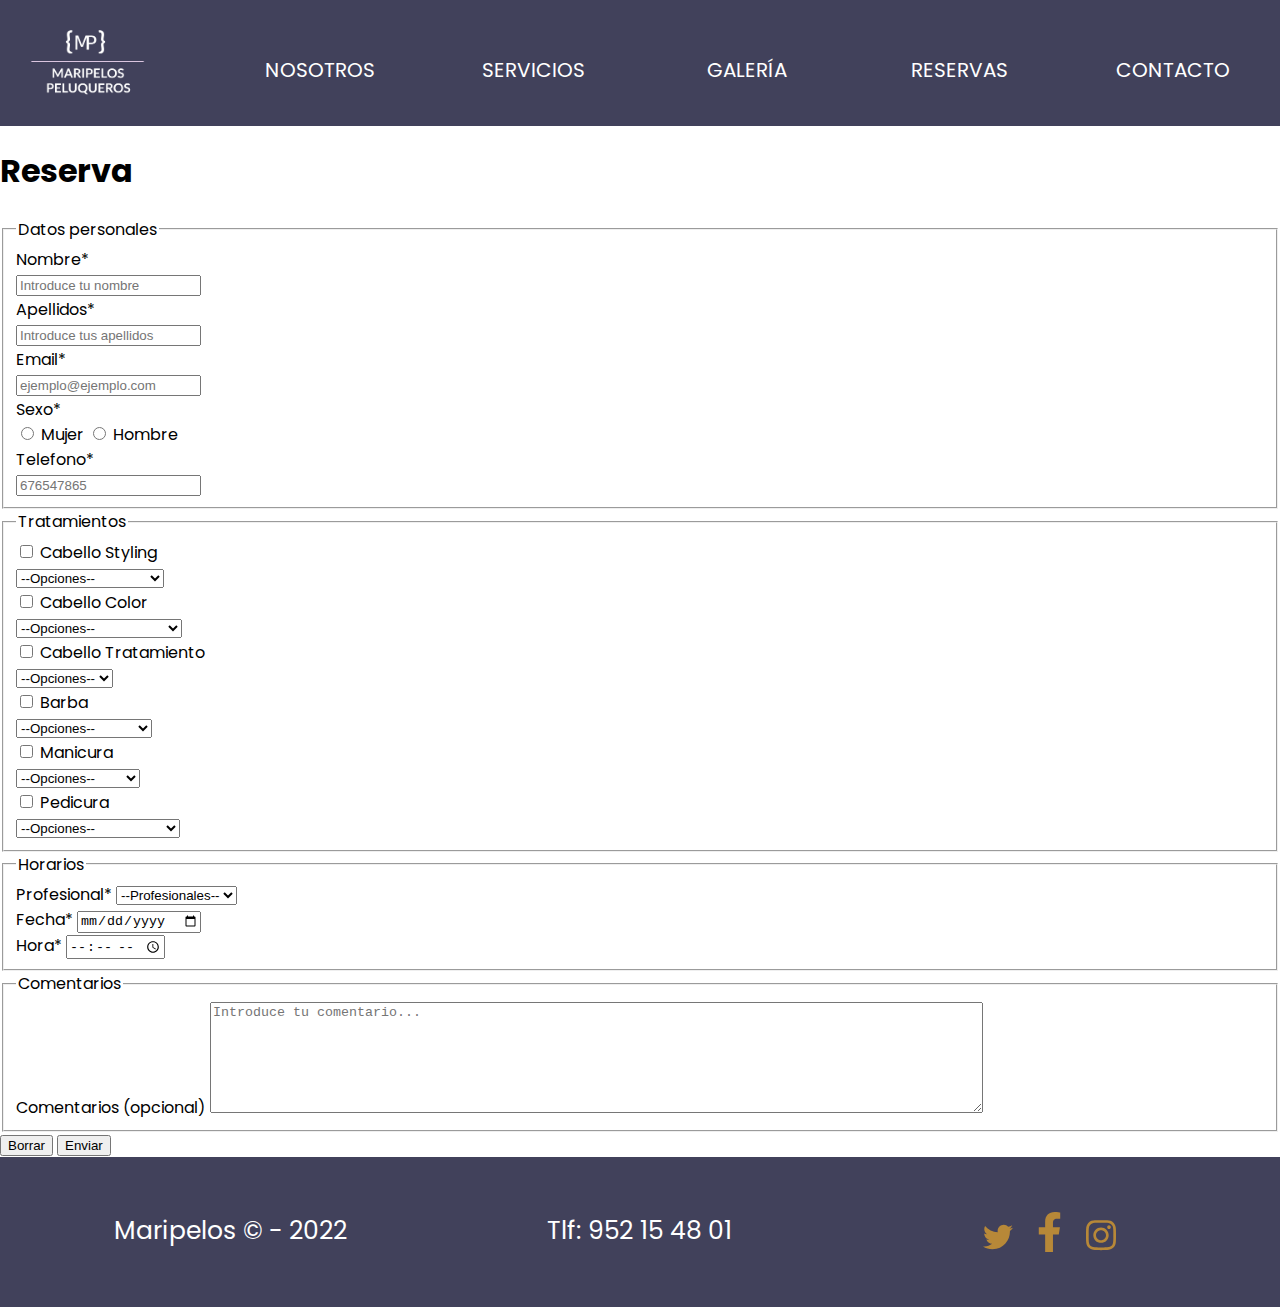
<file: booking.html>
<!DOCTYPE html>
<html lang="en">
<head>
    <meta charset="UTF-8">
    <meta http-equiv="X-UA-Compatible" content="IE=edge">
    <meta name="viewport" content="width=device-width, initial-scale=1.0">
    <title>MariPelos - Reservas</title>
    <link rel="stylesheet" href="https://fonts.googleapis.com/css?family=Poppins">
    <link rel="stylesheet" href="css/style.css">
    <link rel="stylesheet" href="css/booking.css">
    <link rel="icon" href="img/favicon.png">
    
</head>
<body>
    <div class="grid-container">
        <header>
            <div id="myNav" class="overlay" >
                <a  href="javascript:void(0)" class="closebtn" onclick="closeNav()">&times;</a>
                <div class="overlay-content" >
                    <a href="aboutus.html">Sobre nosotros</a>
                    <a href="services.html">Servicios</a>
                    <a href="gallery.html">Galería</a>
                    <a href="booking.html">Reserva</a>
                    <a href="contact.html">Contacto</a>
                </div>
            </div>
            <div class="logo">
                <a href="index.html"><img src="img/index/logo.png" alt=""></a>
            </div>

            <span  class="hamburguer" style="font-size:50px;cursor:pointer" onclick="openNav()">&#9776; </span>
        
            <!--Menú pantalla completa-->
            <div class="nav" aling="center">
                <a href="aboutus.html" class="aboutus">nosotros</a>
                <a href="services.html" class="services">servicios</a>
                <a href="gallery.html" class="gallery">galería</a>
                <a href="booking.html" class="booking selected">reservas</a>
                <a href="contact.html" class="contact">contacto</a>    
            </div>
        </header>
        <!-- Termina header -->
        
        <div class="container">
            <section class="booking" id="booking">
                <h1 class="booking-title">Reserva</h1>
                <form class="booking-form">
                    <fieldset class="booking-fieldset">
                        <legend>Datos personales</legend>
                        <div class="booking-form-group-data">
                            <div class="booking-form-label">
                                <label for="name" class="invisible">Nombre*</label>
                            </div>
                            <div class="booking-form-input">
                                <input required type="text" name="name" id="name" placeholder="Introduce tu nombre"/>
                            </div>
                        </div>   
                        <div class="booking-form-group-data">
                            <div class="booking-form-label">
                                <label for="surname" class="invisible">Apellidos*</label>
                            </div>
                            <div class="booking-form-input">
                                <input required type="text" name="surname" id="surname" placeholder="Introduce tus apellidos"/>
                            </div>
                        </div>  
                        <div class="booking-form-group-data">
                            <div class="booking-form-label">
                                <label for="email" class="invisible">Email*</label>
                            </div>
                            <div class="booking-form-input">    
                                <input required type="email" name="email" id="email" placeholder="ejemplo@ejemplo.com"/>
                            </div>
                        </div>
                        <div class="booking-form-group-data">
                            <label for="sex" class="invisible">Sexo*</label>
                            <div class="sex-form-group">
                                <input required type="radio" name="sex" value="m"/>
                                <label>Mujer</label>
                                <input required type="radio" name="sex" value="h"/>
                                <label>Hombre</label>
                            </div>
                        </div>
                        <div class="booking-form-group-data">
                            <div class="booking-form-label">
                                <label for="phone" class="invisible">Telefono*</label>
                            </div>
                            <div class="booking-form-input">    
                                <input required type="tel" name="phone" id="phone" min="9" max="9" placeholder="676547865"/>
                            </div>
                        </div>
                    </fieldset>
                    <fieldset class="booking-fieldset">
                        <legend>Tratamientos</legend>
                        <div class="booking-form-group">
                            <div class="booking-form-checkbox">
                                <input type="checkbox" name="cbox0" id="cbox0" value="styling" onclick="showSelects(0)">
                                <label for="cbox0">Cabello Styling</label>
                            </div>
                            <div class="booking-form-select">    
                                <select name="selectbox0" id="selectbox0" class="checkbox-selectbox">
                                    <option selected disabled>--Opciones--</option>
                                    <option>Lavar y peinar</option>
                                    <option>Lavar, cortar y peinar</option>
                                    <option>Ondas</option>
                                    <option>Recogido</option>
                                    <option>Semirrecogido</option>
                                </select> 
                            </div>
                        </div>
                        <div class="booking-form-group">
                            <div class="booking-form-checkbox">
                                <input type="checkbox" name="cbox1" id="cbox1" value="color" onclick="showSelects(1)">
                                <label for="cbox1">Cabello Color</label>
                            </div>
                            <div class="booking-form-select">
                                <select name="selectbox1" id="selectbox1" class="checkbox-selectbox">
                                    <option selected disabled>--Opciones--</option>
                                    <option>Decoloración + Tinte</option>
                                    <option>Balayage</option>
                                    <option>Mechas - BabyLight</option>
                                    <option>Mechas - Papel de plata</option>
                                    <option>Retoque de raíces</option>
                                    <option>Tinte</option>
                                </select> 
                            </div>
                        </div>
                        <div class="booking-form-group">
                            <div class="booking-form-checkbox">
                                <input type="checkbox" name="cbox2" id="cbox2" value="treatment" onclick="showSelects(2)">
                                <label for="cbox2">Cabello Tratamiento</label>
                            </div>
                            <div class="booking-form-select">    
                                <select name="selectbox2" id="selectbox2" class="checkbox-selectbox">
                                    <option selected disabled>--Opciones--</option>
                                    <option>Alisado</option>
                                    <option>Moldeador</option>
                                    <option>Hidratación</option>
                                </select> 
                            </div>
                        </div>
                        <div class="booking-form-group">
                            <div class="booking-form-checkbox">
                                <input type="checkbox" name="cbox3" id="cbox3" value="beard" onclick="showSelects(3)">
                                <label for="cbox3">Barba</label>
                            </div>
                            <div class="booking-form-select">    
                                <select name="selectbox3" id="selectbox3" class="checkbox-selectbox">
                                    <option selected disabled>--Opciones--</option>
                                    <option>Afeitado tradicional</option>
                                    <option>Arreglo de barba</option>
                                    <option>Tinte de barba</option>
                                </select> 
                            </div>
                        </div>
                        <div class="booking-form-group">
                            <div class="booking-form-checkbox">
                                <input type="checkbox" name="cbox4" id="cbox4" value="manicure" onclick="showSelects(4)">
                                <label for="cbox4">Manicura</label>
                            </div>
                            <div class="booking-form-select">    
                                <select name="selectbox4" id="selectbox4" class="checkbox-selectbox">
                                    <option selected disabled>--Opciones--</option>
                                    <option>Manicura básica</option>
                                    <option>Semipermanente</option>
                                    <option>Uñas acrílicas</option>
                                </select> 
                            </div>
                        </div>
                        <div class="booking-form-group">
                            <div class="booking-form-checkbox">
                                <input type="checkbox" name="cbox5" id="cbox5" value="pedicure" onclick="showSelects(5)">
                                <label for="cbox5">Pedicura</label>
                            </div>
                            <div class="booking-form-select">    
                                <select name="selectbox5" id="selectbox5" class="checkbox-selectbox">
                                    <option selected disabled>--Opciones--</option>
                                    <option>Pedicura básica</option>
                                    <option>Tratamiento de parafina</option>
                                </select> 
                            </div>
                        </div>  
                        
                    </fieldset>
                    <fieldset class="booking-fieldset">
                        <legend>Horarios</legend>
                        <div class="booking-form-group">
                            <label for="employee">Profesional*</label>
                            <select name="employee" required>
                                <option selected disabled>--Profesionales--</option>
                                <option>Chisela</option>
                                <option>José Antonio</option>
                                <option>Nadia</option>
                                <option>Román</option>
                                <option>Sandra</option>
                            </select>
                        </div>
                        <div class="booking-form-group">
                            <label for="date">Fecha*</label>
                            <input type="date" onclick="TDate()" name="date" id="date" required>
                        </div>
                        <div class="booking-form-group">
                            <label for="time">Hora*</label>
                            <input type="time" min="10:00" max="19:30" required>
                        </div>
                    </fieldset>
                    <fieldset class="booking-fieldset">
                        <legend>Comentarios</legend>
                        <div class="booking-form-group">
                            <label for="message" class="invisible">Comentarios (opcional)</label>
                            <textarea name="message" id="message" rows="7" cols="94" placeholder="Introduce tu comentario..."></textarea>
                        </div>
                    </fieldset>
                    <div class="booking-buttons">
                        <button type="reset" class="booking-form-reset">Borrar</button> 
                        <button type="submit" class="booking-form-submit">Enviar</button>
                    </div>
                </form>
            </section>
        </div>
        <!-- FOOTER -->
        <footer>
            <div class="tlf">
                Tlf: 952 15 48 01
            </div>
            <div class="social-media"> 
                <a href="#" class="social"><svg xmlns="http://www.w3.org/2000/svg" viewBox="0 0 512 512"><!--! Font Awesome Pro 6.2.1 by @fontawesome - https://fontawesome.com License - https://fontawesome.com/license (Commercial License) Copyright 2022 Fonticons, Inc. --><path d="M459.37 151.716c.325 4.548.325 9.097.325 13.645 0 138.72-105.583 298.558-298.558 298.558-59.452 0-114.68-17.219-161.137-47.106 8.447.974 16.568 1.299 25.34 1.299 49.055 0 94.213-16.568 130.274-44.832-46.132-.975-84.792-31.188-98.112-72.772 6.498.974 12.995 1.624 19.818 1.624 9.421 0 18.843-1.3 27.614-3.573-48.081-9.747-84.143-51.98-84.143-102.985v-1.299c13.969 7.797 30.214 12.67 47.431 13.319-28.264-18.843-46.781-51.005-46.781-87.391 0-19.492 5.197-37.36 14.294-52.954 51.655 63.675 129.3 105.258 216.365 109.807-1.624-7.797-2.599-15.918-2.599-24.04 0-57.828 46.782-104.934 104.934-104.934 30.213 0 57.502 12.67 76.67 33.137 23.715-4.548 46.456-13.32 66.599-25.34-7.798 24.366-24.366 44.833-46.132 57.827 21.117-2.273 41.584-8.122 60.426-16.243-14.292 20.791-32.161 39.308-52.628 54.253z"/></svg></a>
                <a href="#" class="social"><svg class="fb" xmlns="http://www.w3.org/2000/svg" viewBox="0 0 320 512"><!--! Font Awesome Pro 6.2.1 by @fontawesome - https://fontawesome.com License - https://fontawesome.com/license (Commercial License) Copyright 2022 Fonticons, Inc. --><path d="M279.14 288l14.22-92.66h-88.91v-60.13c0-25.35 12.42-50.06 52.24-50.06h40.42V6.26S260.43 0 225.36 0c-73.22 0-121.08 44.38-121.08 124.72v70.62H22.89V288h81.39v224h100.17V288z"/></svg></a>
                <a href="#" class="social"><svg xmlns="http://www.w3.org/2000/svg" viewBox="0 0 448 512"><!--! Font Awesome Pro 6.2.1 by @fontawesome - https://fontawesome.com License - https://fontawesome.com/license (Commercial License) Copyright 2022 Fonticons, Inc. --><path d="M224.1 141c-63.6 0-114.9 51.3-114.9 114.9s51.3 114.9 114.9 114.9S339 319.5 339 255.9 287.7 141 224.1 141zm0 189.6c-41.1 0-74.7-33.5-74.7-74.7s33.5-74.7 74.7-74.7 74.7 33.5 74.7 74.7-33.6 74.7-74.7 74.7zm146.4-194.3c0 14.9-12 26.8-26.8 26.8-14.9 0-26.8-12-26.8-26.8s12-26.8 26.8-26.8 26.8 12 26.8 26.8zm76.1 27.2c-1.7-35.9-9.9-67.7-36.2-93.9-26.2-26.2-58-34.4-93.9-36.2-37-2.1-147.9-2.1-184.9 0-35.8 1.7-67.6 9.9-93.9 36.1s-34.4 58-36.2 93.9c-2.1 37-2.1 147.9 0 184.9 1.7 35.9 9.9 67.7 36.2 93.9s58 34.4 93.9 36.2c37 2.1 147.9 2.1 184.9 0 35.9-1.7 67.7-9.9 93.9-36.2 26.2-26.2 34.4-58 36.2-93.9 2.1-37 2.1-147.8 0-184.8zM398.8 388c-7.8 19.6-22.9 34.7-42.6 42.6-29.5 11.7-99.5 9-132.1 9s-102.7 2.6-132.1-9c-19.6-7.8-34.7-22.9-42.6-42.6-11.7-29.5-9-99.5-9-132.1s-2.6-102.7 9-132.1c7.8-19.6 22.9-34.7 42.6-42.6 29.5-11.7 99.5-9 132.1-9s102.7-2.6 132.1 9c19.6 7.8 34.7 22.9 42.6 42.6 11.7 29.5 9 99.5 9 132.1s2.7 102.7-9 132.1z"/></svg></a>
            </div>
            <div class="copyright">
                Maripelos © - 2022
            </div>
        </footer>
    </div>
    <script src="scripts/booking.js"></script>
</body>
</html>
</file>
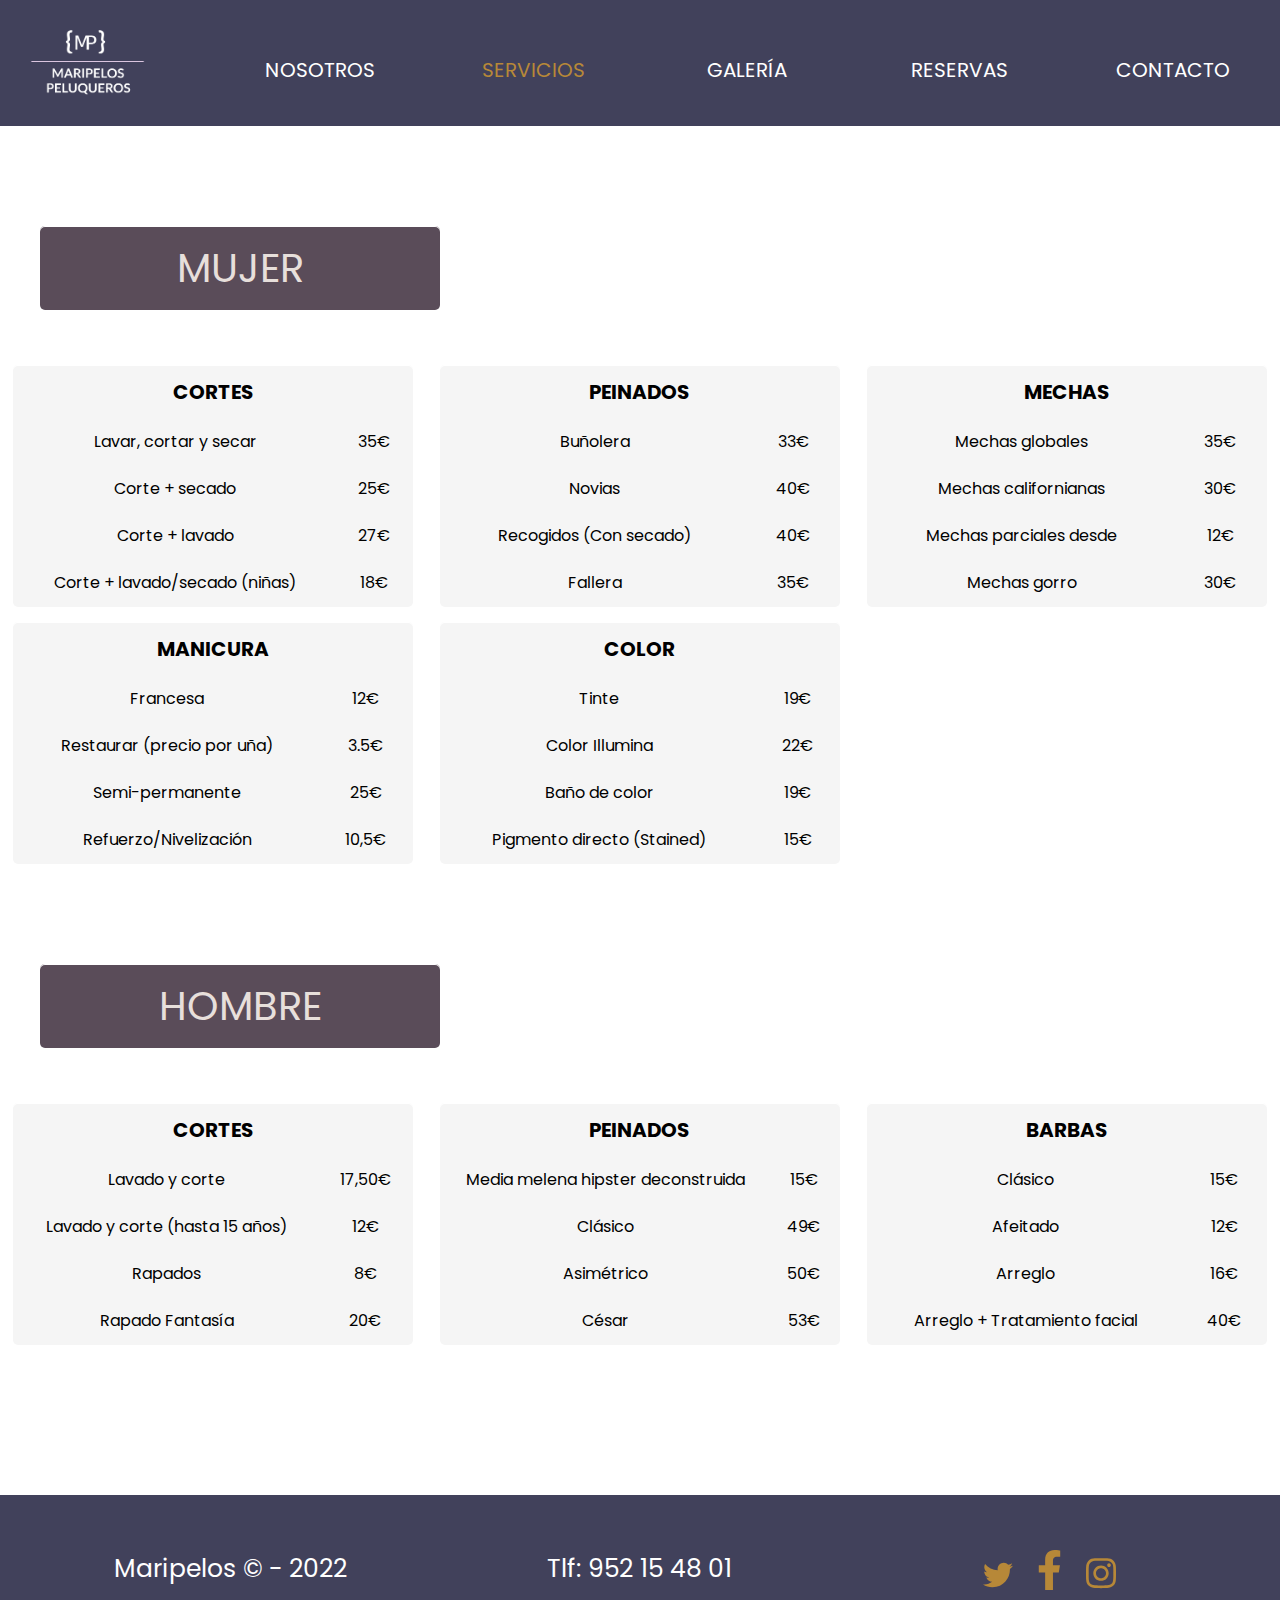
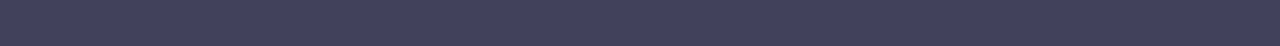
<file: services.html>
<!DOCTYPE html>
<html lang="en">
    <head>
        <meta charset="UTF-8">
        <meta http-equiv="X-UA-Compatible" content="IE=edge">
        <meta name="viewport" content="width=device-width, initial-scale=1.0">
        <title>MariPelos - Servicios</title>
        <link rel="stylesheet" href="css/style.css">
        <link rel="stylesheet" href="css/services.css">
        <link href="https://fonts.googleapis.com/css?family=Poppins" rel="stylesheet">
        <link rel="icon" href="img/favicon.png">
    </head>
    <body>
        <div class="grid-container">
                <header>
                    <div id="myNav" class="overlay" >
                        <a  href="javascript:void(0)" class="closebtn" onclick="closeNav()">&times;</a>
                        <div class="overlay-content" >
                            <a href="aboutus.html">Sobre nosotros</a>
                            <a href="services.html">Servicios</a>
                            <a href="gallery.html">Galería</a>
                            <a href="booking.html">Reserva</a>
                            <a href="contact.html">Contacto</a>
                        </div>
                    </div>
                    <div class="logo">
                        <a href="index.html"><img src="img/index/logo.png" alt=""></a>
                    </div>
        
                    <span  class="hamburguer" style="font-size:50px;cursor:pointer" onclick="openNav()">&#9776; </span>
                
                    <!--Menú pantalla completa-->
                    <div class="nav" aling="center">
                        <a href="aboutus.html" class="aboutus">nosotros</a>
                        <a href="services.html" class="services selected">servicios</a>
                        <a href="gallery.html" class="gallery">galería</a>
                        <a href="booking.html" class="booking">reservas</a>
                        <a href="contact.html" class="contact">contacto</a>    
                    </div>
                </header>
                <!-- Termina header -->

            
            <div class="conteiner">
                <table class="title-section1 title-section">
                    <tr>
                        <td>MUJER</td>
                    </tr>
                </table>
                    <div class="table1">
                        <table>
                            <thead>
                                <tr>
                                    <td colspan="2">CORTES</td>
                                </tr>
                            </thead>
                            <tbody>
                                <tr>
                                    <td>Lavar, cortar y secar</td>
                                    <td>35€</td>
                                </tr>
                                <tr>
                                    <td>Corte + secado</td>
                                    <td>25€</td>
                                </tr>
                                <tr>
                                    <td>Corte + lavado</td>
                                    <td>27€</td>
                                </tr>
                                <tr>
                                    <td>Corte + lavado/secado (niñas) </td>
                                    <td>18€</td>
                                </tr>
                            </tbody>
                        </table>
                    </div>
                    <div class="table2">
                        <table>
                            <thead>
                                <tr>
                                    <td colspan="2">PEINADOS</td>
                                </tr>
                            </thead>
                            <tbody>
                                <tr>
                                    <td>Buñolera</td>
                                    <td>33€</td>
                                </tr>
                                <tr>
                                    <td>Novias</td>
                                    <td>40€</td>
                                </tr>
                                <tr>
                                    <td>Recogidos (Con secado)</td>
                                    <td>40€</td>
                                </tr>
                                <tr>
                                    <td>Fallera</td>
                                    <td>35€</td>
                                </tr>
                            </tbody>
                        </table>
                    </div>
                    <div class="table3">
                        <table>
                            <thead>
                                <tr>
                                    <td colspan="2">MECHAS</td>
                                </tr>
                            </thead>
                            <tbody>
                                <tr>
                                    <td>Mechas globales</td>
                                    <td>35€</td>
                                </tr>
                                <tr>
                                    <td>Mechas californianas</td>
                                    <td>30€</td>
                                </tr>
                                <tr>
                                    <td>Mechas parciales desde</td>
                                    <td>12€</td>
                                </tr>
                                <tr>
                                    <td>Mechas gorro</td>
                                    <td>30€</td>
                                </tr>
                            </tbody>
                        </table>
                    </div>
                    <div class="table4">
                        <table>
                            <thead>
                                <tr>
                                    <td colspan="2">MANICURA</td>
                                </tr>
                            </thead>
                            <tbody>
                                <tr>
                                    <td>Francesa</td>
                                    <td>12€</td>
                                </tr>
                                <tr>
                                    <td>Restaurar (precio por uña)</td>
                                    <td>3.5€</td>
                                </tr>
                                <tr>
                                    <td>Semi-permanente</td>
                                    <td>25€</td>
                                </tr>
                                <tr>
                                    <td>Refuerzo/Nivelización</td>
                                    <td>10,5€</td>
                                </tr>
                            </tbody>
                        </table>
                    </div>
                    <div class="table5">
                        <table>
                            <thead>
                                <tr>
                                    <td colspan="2">COLOR</td>
                                </tr>
                            </thead>
                            <tbody>
                                <tr>
                                    <td>Tinte</td>
                                    <td>19€</td>
                                </tr>
                                <tr>
                                    <td>Color Illumina</td>
                                    <td>22€</td>
                                </tr>
                                <tr>
                                    <td>Baño de color</td>
                                    <td>19€</td>
                                </tr>
                                <tr>
                                    <td>Pigmento directo (Stained)</td>
                                    <td>15€</td>
                                </tr>
                            </tbody>
                        </table>
                    </div>
                    
                    
                    <table class="title-section2 title-section">
                        <tr>
                            <td>HOMBRE</td>
                    </tr>
                </table>

                    <div class="table7">
                        <table>
                            <thead>
                                <tr>
                                    <td colspan="2">CORTES</td>
                                </tr>
                            </thead>
                            <tbody>
                                <tr>
                                    <td>Lavado y corte</td>
                                    <td>17,50€</td>
                                </tr>
                                <tr>
                                    <td>Lavado y corte (hasta 15 años)</td>
                                    <td>12€</td>
                                </tr>
                                <tr>
                                    <td>Rapados</td>
                                    <td>8€</td>
                                </tr>
                                <tr>
                                    <td>Rapado Fantasía</td>
                                    <td>20€</td>
                                </tr>
                            </tbody>
                        </table>
                        </div>
                        <div class="table8">
                            <table>
                                <thead>
                                    
                                    <tr>
                                        <td colspan="2">PEINADOS</td>
                                    </tr>
                                </thead>
                                <tbody>
                                    <tr>
                                        <td>Media melena hipster deconstruida</td>
                                        <td>15€</td>
                                    </tr>
                                    <tr>
                                        <td>Clásico</td>
                                        <td>49€</td>
                                    </tr>
                                    <tr>
                                        <td>Asimétrico</td>
                                        <td>50€</td>
                                    </tr>
                                    <tr>
                                        <td>César</td>
                                        <td>53€</td>
                                    </tr>
                                </tbody>
                            </table>
                        </div>
                        <div class="table9">
                            <table>
                                <thead>
                                    <tr>
                                        <td colspan="2">BARBAS</td>
                                    </tr>
                                </thead>
                                <tbody>
                                <tr>
                                    <td>Clásico</td>
                                    <td>15€</td>
                                </tr>
                                <tr>
                                    <td>Afeitado</td>
                                    <td>12€</td>
                                </tr>
                                <tr>
                                    <td>Arreglo</td>
                                    <td>16€</td>
                                </tr>
                                <tr>
                                    <td>Arreglo + Tratamiento facial</td>
                                    <td>40€</td>
                                </tr>
                            </tbody>
                        </table>
                    </div>
                </div>

                
                <!-- FOOTER -->
                <footer>
                    
                    <div class="tlf">
                        Tlf: 952 15 48 01
                    </div>
                    <div class="social-media"> 
                        <a href="#" class="social"><svg xmlns="http://www.w3.org/2000/svg" viewBox="0 0 512 512"><!--! Font Awesome Pro 6.2.1 by @fontawesome - https://fontawesome.com License - https://fontawesome.com/license (Commercial License) Copyright 2022 Fonticons, Inc. --><path d="M459.37 151.716c.325 4.548.325 9.097.325 13.645 0 138.72-105.583 298.558-298.558 298.558-59.452 0-114.68-17.219-161.137-47.106 8.447.974 16.568 1.299 25.34 1.299 49.055 0 94.213-16.568 130.274-44.832-46.132-.975-84.792-31.188-98.112-72.772 6.498.974 12.995 1.624 19.818 1.624 9.421 0 18.843-1.3 27.614-3.573-48.081-9.747-84.143-51.98-84.143-102.985v-1.299c13.969 7.797 30.214 12.67 47.431 13.319-28.264-18.843-46.781-51.005-46.781-87.391 0-19.492 5.197-37.36 14.294-52.954 51.655 63.675 129.3 105.258 216.365 109.807-1.624-7.797-2.599-15.918-2.599-24.04 0-57.828 46.782-104.934 104.934-104.934 30.213 0 57.502 12.67 76.67 33.137 23.715-4.548 46.456-13.32 66.599-25.34-7.798 24.366-24.366 44.833-46.132 57.827 21.117-2.273 41.584-8.122 60.426-16.243-14.292 20.791-32.161 39.308-52.628 54.253z"/></svg></a>
                        <a href="#" class="social"><svg class="fb" xmlns="http://www.w3.org/2000/svg" viewBox="0 0 320 512"><!--! Font Awesome Pro 6.2.1 by @fontawesome - https://fontawesome.com License - https://fontawesome.com/license (Commercial License) Copyright 2022 Fonticons, Inc. --><path d="M279.14 288l14.22-92.66h-88.91v-60.13c0-25.35 12.42-50.06 52.24-50.06h40.42V6.26S260.43 0 225.36 0c-73.22 0-121.08 44.38-121.08 124.72v70.62H22.89V288h81.39v224h100.17V288z"/></svg></a>
                        <a href="#" class="social"><svg xmlns="http://www.w3.org/2000/svg" viewBox="0 0 448 512"><!--! Font Awesome Pro 6.2.1 by @fontawesome - https://fontawesome.com License - https://fontawesome.com/license (Commercial License) Copyright 2022 Fonticons, Inc. --><path d="M224.1 141c-63.6 0-114.9 51.3-114.9 114.9s51.3 114.9 114.9 114.9S339 319.5 339 255.9 287.7 141 224.1 141zm0 189.6c-41.1 0-74.7-33.5-74.7-74.7s33.5-74.7 74.7-74.7 74.7 33.5 74.7 74.7-33.6 74.7-74.7 74.7zm146.4-194.3c0 14.9-12 26.8-26.8 26.8-14.9 0-26.8-12-26.8-26.8s12-26.8 26.8-26.8 26.8 12 26.8 26.8zm76.1 27.2c-1.7-35.9-9.9-67.7-36.2-93.9-26.2-26.2-58-34.4-93.9-36.2-37-2.1-147.9-2.1-184.9 0-35.8 1.7-67.6 9.9-93.9 36.1s-34.4 58-36.2 93.9c-2.1 37-2.1 147.9 0 184.9 1.7 35.9 9.9 67.7 36.2 93.9s58 34.4 93.9 36.2c37 2.1 147.9 2.1 184.9 0 35.9-1.7 67.7-9.9 93.9-36.2 26.2-26.2 34.4-58 36.2-93.9 2.1-37 2.1-147.8 0-184.8zM398.8 388c-7.8 19.6-22.9 34.7-42.6 42.6-29.5 11.7-99.5 9-132.1 9s-102.7 2.6-132.1-9c-19.6-7.8-34.7-22.9-42.6-42.6-11.7-29.5-9-99.5-9-132.1s-2.6-102.7 9-132.1c7.8-19.6 22.9-34.7 42.6-42.6 29.5-11.7 99.5-9 132.1-9s102.7-2.6 132.1 9c19.6 7.8 34.7 22.9 42.6 42.6 11.7 29.5 9 99.5 9 132.1s2.7 102.7-9 132.1z"/></svg></a>
                    </div>
                    <div class="copyright">
                        Maripelos © - 2022
                    </div>
                    
                </footer>
            </div>

        <script src="scripts/booking.js"></script>
        </body>
</html>
</file>
<file: css/style.css>
/* definicion de colores */
:root{
  --white-color: white;
  --black-color: #000000;
  --darkPurple-color: #41415b;
  --mediumPurple-color:#5a4c59;
  --medium-color:#8b7e75;
  --cream-color:#e7dfdb;
  --gold-color:#b78838;
  --fontFamily: 'Poppins';

}
/* definicion de colores close*/



html, body {
    margin: 0;
    height: 100%;
    font-family: var(--fontFamily);
    font-size: 16px;
    
  }



.grid-container{
    display: grid;
    grid-template-columns: 1fr 1fr 1fr 1fr ;
    grid-template-rows: 0.2fr 1fr 0.2fr;
    height: 100vh;
    grid-template-areas: 
    "header   header  header  header" 
    "content   content  content  content" 
    "footer   footer  footer  footer";
  
    
}
.container{
  grid-area: content;
}

header{
    display: grid;
    grid-template-columns: 1fr 1fr 1fr  ;
    grid-template-rows: 1fr;
    grid-template-areas:
    "logo logo  hamburger";
    grid-area: header;
    background-color:var(--darkPurple-color);
    
}



/* Logo */
.logo img{
    margin-top: 0.8%;
    width: 100px;
    height: auto;
    margin-left: 10px;
}
.logo{
    object-fit: cover;
    grid-area: logo;
    background-color: var(--darkPurple-color);
}
/* Logo close */


/* Funtion hamburger */
.hamburguer{
  margin-top: 12%;
  margin-left: 40%;
  color: var(--white-color);
  
  
}
.overlay {
  height: 100%;
  width: 0;
  position: fixed;
  z-index: 1;
  top: 0;
  left: 0;
  background-color:var(--black-color);
  background-color: var(--cream-color);
  overflow-x: hidden;
  transition: 0.5s;
  grid-area: hamburger;
  
}

.overlay-content {
  position: relative;
  top: 25%;
  width: 100%;
  text-align: center;
  margin-top: 30px;
}

.overlay a {
  padding: 8px;
  text-decoration: none;
  font-size: 36px;
  color: var(--mediumPurple-color)
  ;
  display: block;
  transition: 0.3s;
}

.overlay a:hover, .overlay a:focus {
  color: var(--mediumPurple-color)
}

.overlay .closebtn {

  position: absolute;
  top: 20px;
  right: 45px;
  font-size: 60px;
}
@media screen and (max-height: 450px) {
  .overlay a {font-size: 20px}
  .overlay .closebtn {
  font-size: 40px;
  top: 15px;
  right: 35px;
  }
}
/* Close hamburguer*/

.nav{
  grid-area: nav;
  visibility: hidden;
  display: none;
}



/* button menu*/
.menu__btn > span,
.menu__btn > span::before,
.menu__btn > span::after {
  display: block;
  position: absolute;
  width: 100%;
  height: 3px;
  background-color: var(--gold-color);
  transition-duration: .25s;
}
.menu__btn > span::before {
  content: '';
  top: -8px;
}
.menu__btn > span::after {
  content: '';
  top: 8px;
}
.menu__box {
  display: block;
  position: fixed;
  top: 0;
  left: -100%;
  width: 300px;
  height: 100%;
  margin: 0;
  padding: 80px 0;
  list-style: none;
  background-color: var(--cream-color);
  box-shadow: 2px 2px 6px var(--black-color);
  transition-duration: .25s;
}
.menu__item {
  display: block;
  padding: 12px 24px;
  color: #333;
  font-family: 'Roboto', sans-serif;
  font-size: 20px;
  font-weight: 600;
  text-decoration: none;
  transition-duration: .25s;
}
.menu__item:hover {
  background-color: #CFD8DC;
}

/* close funtion hamburger */
/* Begin footer */
footer{
  display: grid;
  grid-template-rows: 1fr 1fr 1fr;
  grid-area: footer;
  background-color: var(--darkPurple-color);
  grid-template-areas:
  "tlf"
  "copyright"
  "social-media";
  padding: 2%;
  color:  var(--white-color);
}


.tlf{
  grid-area: tlf;
  font-size: 25px;
  text-align: center;
}

.social-media {
  grid-area: social-media;
  display: inline-block;
  margin: auto;
  text-align: center;
  width: 100%;
}

.social-media a {
  margin-left: 10px;
  margin-right: 10px;  
}

.copyright{
  grid-area: copyright;
  font-size: 25px;
  text-align: center;
  padding-bottom: 15px;
  
}

svg {
  fill: var(--gold-color);
  width: 30px;
}

.fb {
  width: 25px;
}

@media (min-width:800px){
  header{
    grid-template-columns:1fr 5fr;
    grid-template-areas: 
    "logo nav";
    
  }
  
  .nav{
    visibility: visible;
    display: grid;
    height: 100%;
    margin: auto;
    width: 100%;
    grid-template-columns: 1fr 1fr 1fr 1fr 1fr;
    grid-template-areas: "aboutus services gallery booking contact" ;
          
  }
  
  .aboutus {
    grid-area: aboutus;
  }

  .services {
    grid-area: services;
  }
  
  .gallery {
    grid-area: gallery;
  }

  .booking {
    grid-area: booking;
  }

  .contact {
    grid-area: contact;
  }
  
  .logo img{
    width: 125px;
    margin-left: 25px;
  }

  .nav a {
    margin-top: 45px;
    line-height: 50px;
    height: 100%;
    font-size: 20px;
    display: inline-block;
    position: relative;
    z-index: 1;
    text-decoration: none;
    text-transform: uppercase;
    text-align: center;
    color: var(--white-color);
    cursor: pointer;
  }

  .nav a:hover {
    /* width: 125px; */
    height: 50px;
    left: 0;
    color: #000;
    background-color: var(--mediumPurple-color);
  }

  
  /* hamburguesa*/
  .hamburguer{
    visibility: hidden;
    display: none;
  }

  footer{
    grid-area: footer;
    height: 100px;
    display: grid;
    grid-template-columns: 1fr 1fr 1fr;
    grid-template-areas:
    "copyright tlf social-media";
  }
  
  .copyright,
  .tlf,
  .social-media {
    margin-top: 30px;
  }
}
</file>
<file: css/booking.css>
/* Control de fechas*/
input:invalid + span::after {
    position: absolute;
    content: "✖";
    padding-left: 5px;
  }
  
  input:valid + span::after {
    position: absolute;
    content: "✓";
    padding-left: 5px;
  }

/*Select visible */
select {
    overflow-y: auto;
}
</file>
<file: css/services.css>
/* definicion de colores */
:root{
    --white-color: white;
    --black-color: #000000;
    --darkPurple-color: #41415b;
    --mediumPurple-color:#5a4c59;
    --medium-color:#8b7e75;
    --cream-color:#e7dfdb;
    --beige-color:#f5f5f5;
    --gold-color:#b78838;
    --fontFamily: 'Poppins';
    
  
  }

.nav a.selected {
    color: var(--gold-color) !important;
  }

/* Begin tables styles */
table {
    background: var(--beige-color);
    border-collapse: separate;
    box-shadow: inset 0 1px 0 var(--white-color);
    text-align: center; 
    width: 400px;
    margin: auto;
    margin-top: 15px;
    border-radius: 5px;
  } 
  
  .title-section{
    color: var(--cream-color);
    background-color: var(--mediumPurple-color);
    font-size: 40px;
    margin: 40px;
    margin-top: 100px;
  }
  
  thead{
    font-size: 20px;
    font-weight: bold;
  }
  
  td {
    padding: 10px 15px;
    position: relative;
    transition: all 600ms;
  }
  
  
  tbody:hover td {
    color: transparent;
    text-shadow: 0 0 3px #aaa;
  }
  
  tbody:hover tr:hover td {
    color: var(--cream-color);
    text-shadow: 0 1px 0 rgb(95, 95, 95);
    background-color: var(--mediumPurple-color);
  }
  
  
  .title-section tbody:hover tr:hover td {
    color: var(--gold-color);
    text-shadow: 0 1px 0 rgb(95, 95, 95);
    background-color: var(--mediumPurple-color);
  }
  
  /* End table styles */


/* Begin grid services */
.conteiner{
    display: grid;
    grid-area: content;
    grid-template-columns: 1fr 1fr 1fr ;
    grid-template-rows: 0.2fr 1fr 1fr 0.2fr 1fr;
    grid-template-areas:
    "title title title"
    "table1 table2 table3"
    "table4 table5 table6"
    "title2 title2 title2"
    "table7 table8 table9"
    ;
    margin-bottom: 150px;
}

.title-section1{
    grid-area: title;


}
.table1{
    grid-area: table1;
}

.table2{
    grid-area: table2;
}

.table3{
    grid-area: table3;
}

.table4{
    grid-area: table4;
}

.table5{
    grid-area: table5;
}

.title-section2{
    grid-area: title2;
}

.table7{
    grid-area: table7;
}

.table8{
    grid-area: table8;
}

.table9{
    grid-area: table9;
}


/* @media para las cajas (max-width : 1200px)  */
@media (max-width:1200px){
    .conteiner{
        display: grid;
        grid-area: content;
        grid-template-columns: 1fr;
        grid-template-rows: 0.2fr 1fr 1fr 1fr 0.2fr 1fr 1fr;
        grid-template-areas:
        "title title"
        "table1 table2"
        "table3 table4" 
        "table5 table6"
        "title2 title2"
        "table7 table8" 
        "table9 table10"
        ;
        margin:auto ;
        gap: 20px;
        margin-bottom: 150px;
    } 
    table {
        width: 390px;
    }


}
  /* @media para las cajas (max-width : 800px)  */
  @media (max-width:800px) {
    .conteiner{
        display: grid;
        grid-area: content;
        grid-template-columns: 1fr;
        grid-template-rows: 0.2fr 1.1fr 1fr 1fr 1fr 1fr 0.2fr 1fr 1fr 1fr;
        grid-template-areas:
        "title"
        "table1" 
        "table2"
        "table3"
        "table4" 
        "table5"
        "title2"
        "table7" 
        "table8" 
        "table9";
        margin-bottom: 100px;
    }

    .title-section {
      margin-top: 50px;
    }

    table {
        width: 280px;
    } 
}



/* End grid services */
</file>
